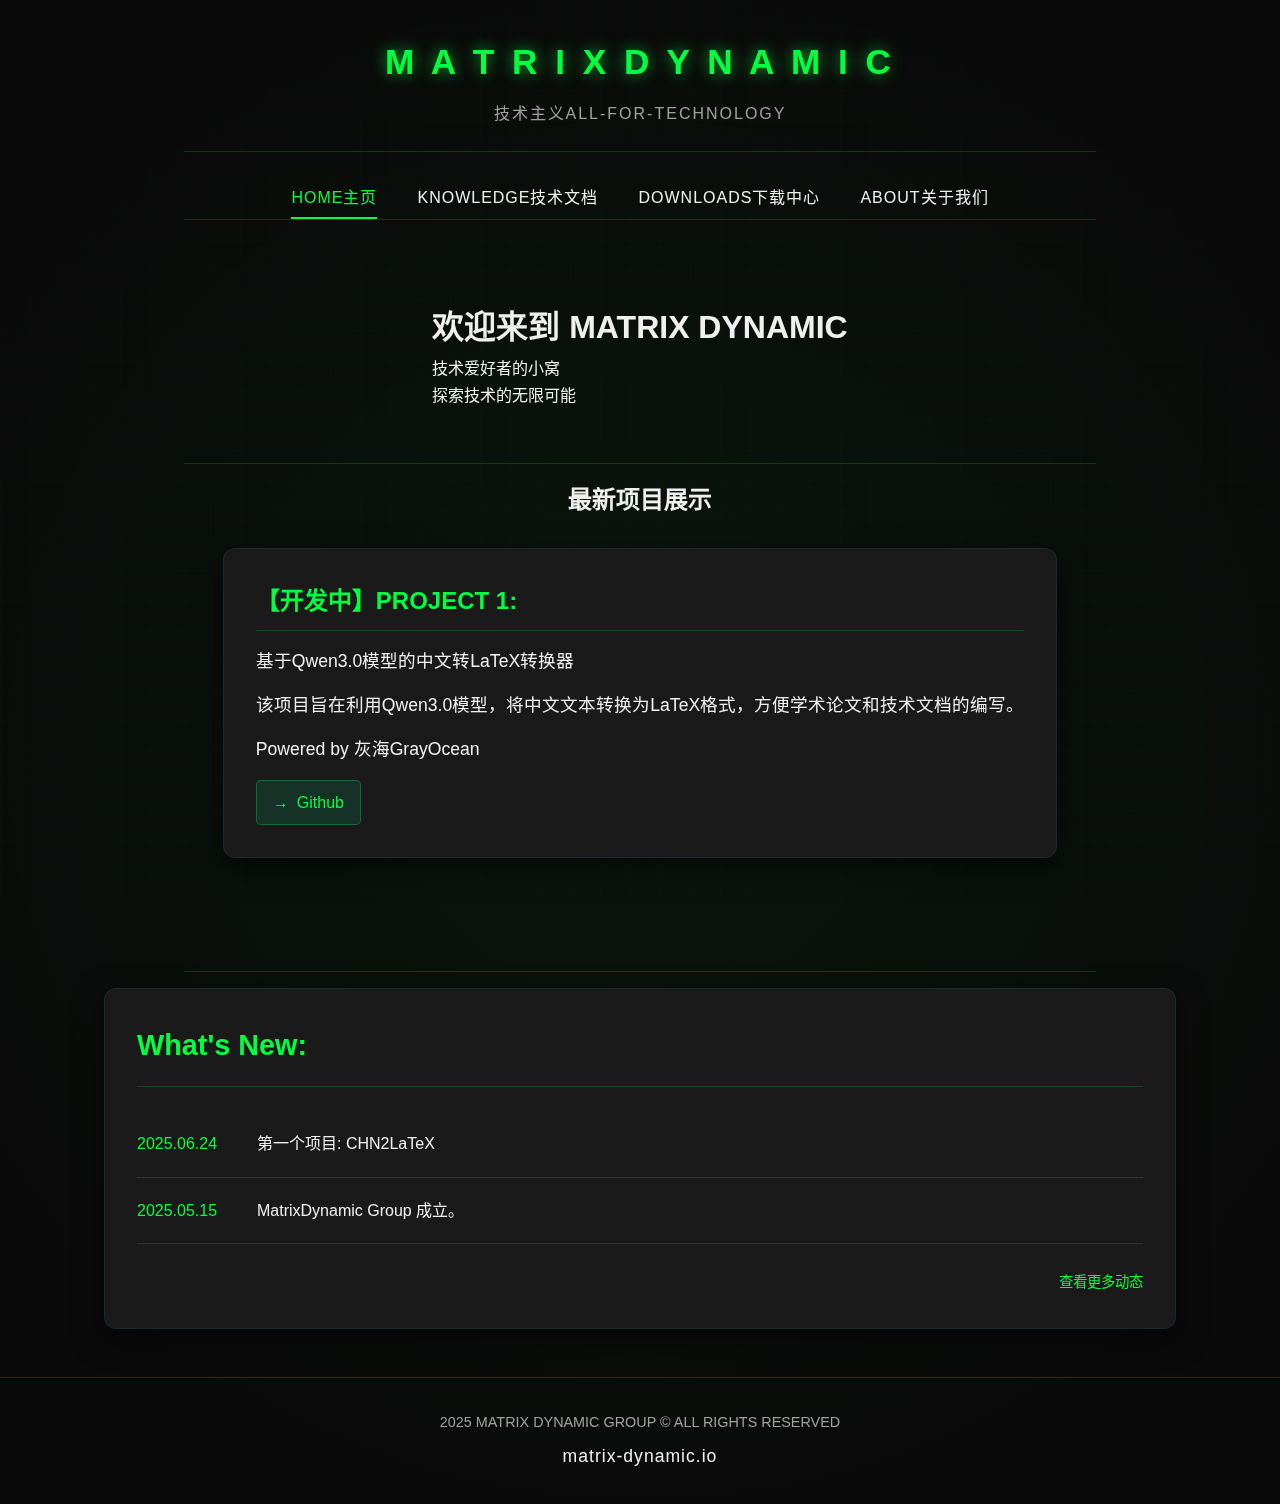
<file: index.html>
<!DOCTYPE html>
<html lang="zh-CN">
<head>
    <meta charset="UTF-8">
    <meta name="viewport" content="width=device-width, initial-scale=1.0">
    <title>MATRIX DYNAMIC</title>
    <link rel="stylesheet" href="css.css">
</head>
<body>
    <!-- 动态网格背景 -->
    <div class="matrix-grid"></div>
    <!-- 头部导航 -->
    <header>
        <div class="site-title">M A T R I X D Y N A M I C</div>
        <div class="site-subtitle">技术主义ALL-FOR-TECHNOLOGY </div>
        <div class="divider"></div>
        <nav class="nav-links">
            <a href="index.html" class="active">HOME主页</a>
            <a href="knowledge.html">KNOWLEDGE技术文档</a>
            <a href="downloads.html">DOWNLOADS下载中心</a>
            <a href="about.html">ABOUT关于我们</a>    
        </nav>            
        <div class="divider"></div>
    </header>
    <!-- 中央内容区域 -->
    <div class="main-content">
        <div class = "main-title">
            <h1>欢迎来到 MATRIX DYNAMIC</h1>
            <p>技术爱好者的小窝</p>
            <p>探索技术的无限可能</p>        
        <br>
        <br>
        </div>
            <div class="divider"></div>
        <div class = "new-projrcts-title">
            <h2>最新项目展示</h2>
        </div>
                    <br>
        <div class="project">
            <h3>【开发中】PROJECT 1: </h3>
            <p>基于Qwen3.0模型的中文转LaTeX转换器</p>
            <p>该项目旨在利用Qwen3.0模型，将中文文本转换为LaTeX格式，方便学术论文和技术文档的编写。</p>
            <p>Powered by 灰海GrayOcean</p>
            
            <a href="https://github.com/GrayOcean0133/CHN2LaTeX"> Github</a>
        </div>
        <br><br><br>
            <div class="divider"></div>
        <!-- 新闻区域 -->
        <div class="news-section">
            <div class="news-title">
                <h2>What's New:</h2>
            </div>
            <ul class="news-list">
                <li class="news-item">
                    <div class="news-date">2025.06.24</div>
                    <div class="news-content">第一个项目: CHN2LaTeX</div>
                <li class="news-item">
                    <div class="news-date">2025.05.15</div>
                    <div class="news-content">MatrixDynamic Group 成立。
                </li>
            </ul>
            
            <div class="past-news">
                <a href="#">查看更多动态</a>
            </div>
        </div>
    </div>
    
    <!-- 页脚 -->
    <footer>
        <div>2025 MATRIX DYNAMIC GROUP © ALL RIGHTS RESERVED</div>
        <span class="site-url">matrix-dynamic.io</span>
    </footer>
</body>
</html>
</file>
<file: css.css>
/* ===== 基础样式 ===== */
:root {
    --primary: #00ff41;      /* 矩阵绿主色调 */
    --dark-bg: #0a0a0a;     /* 深黑色背景 */
    --card-bg: #1a1a1a;     /* 卡片背景 */
    --text-light: #f0f0f0;  /* 浅色文字 */
    --text-gray: #a0a0a0;   /* 灰色文字 */
    --divider: rgba(0, 255, 65, 0.2); /* 分割线颜色 */
}

* {
    margin: 0;
    padding: 0;
    box-sizing: border-box;
    font-family: 'Arial', 'Microsoft YaHei', sans-serif;
}

body {
    background-color: var(--dark-bg);
    color: var(--text-light);
    line-height: 1.7;
    min-height: 100vh;
    overflow-x: hidden;
    background-image: 
        radial-gradient(circle at 50% 50%, rgba(0, 255, 65, 0.05) 0%, transparent 80%);
    position: relative;
}

/* ===== 网格背景 ===== */
.matrix-grid {
    position: fixed;
    top: 0;
    left: 0;
    width: 100%;
    height: 100%;
    background-image: 
        linear-gradient(rgba(0, 255, 65, 0.03) 1px, transparent 1px),
        linear-gradient(90deg, rgba(0, 255, 65, 0.03) 1px, transparent 1px);
    background-size: 30px 30px;
    z-index: -1;
    opacity: 0.5;
}

/* ===== 头部导航 ===== */
header {
    display: flex;
    flex-direction: column;
    align-items: center;
    padding: 2rem 5% 1rem;
    position: relative;
    max-width: 1200px; /* 添加最大宽度限制 */
    margin: 0 auto; /* 居中显示 */
    width: 100%; /* 确保宽度占满 */
}

.site-title {
    font-size: 2.2rem;
    letter-spacing: 4px;
    margin-bottom: 0.5rem;
    color: var(--primary);
    text-shadow: 0 0 15px rgba(0, 255, 65, 0.7);
    font-weight: 600;
    text-align: center;
    width: 100%; /* 确保标题宽度占满 */
    position: relative; /* 添加定位上下文 */
}

.site-subtitle {
    display: fiex;
    color: var(--text-gray);
    font-size: 1rem;
    letter-spacing: 2px;
    margin-bottom: 1.5rem;
    text-align: center;
}

.divider {
    width: 85%;
    height: 1px;
    background: var(--divider);
    margin-bottom: 1rem;
}

.nav-links {
    display: flex;
    gap: 2.5rem;
    margin-top: 0.5rem;
    flex-wrap: wrap;
    justify-content: center;
}

.nav-links a {
    color: var(--text-light);
    text-decoration: none;
    font-weight: 500;
    letter-spacing: 1px;
    font-size: 1rem;
    padding: 0.5rem 0;
    position: relative;
    transition: color 0.3s;
    white-space: nowrap;
}

.nav-links a:hover {
    color: var(--primary);
}

.nav-links a.active {
    color: var(--primary);
}

.nav-links a.active::after {
    content: '';
    position: absolute;
    bottom: 0;
    left: 0;
    width: 100%;
    height: 2px;
    background: var(--primary);
    animation: pulse 1.5s infinite;
}

@keyframes pulse {
    0% { opacity: 0.6; }
    50% { opacity: 1; }
    100% { opacity: 0.6; }
}

/* ===== 主体内容 ===== */
.main-content {
    display: flex;
    flex-direction: column;
    align-items: center;
    padding: 3rem 5%;
    max-width: 1200px;
    margin: 0 auto;
    min-height: 60vh;
}

.section-title {
    color: var(--text-light);
    font-size: 2rem;
    text-align: center;
    margin-bottom: 2.5rem;
    position: relative;
    padding-bottom: 1rem;
}

.section-title::after {
    content: '';
    position: absolute;
    bottom: 0;
    left: 50%;
    transform: translateX(-50%);
    width: 80px;
    height: 2px;
    background: var(--primary);
}

.highlight {
    color: var(--primary);
    font-weight: 600;
}

/* ===== 关于我们卡片 ===== */
.about-section {
    width: 100%;
}

.about-card {
    background: var(--card-bg);
    border-radius: 12px;
    padding: 2.5rem;
    display: grid;
    grid-template-columns: 1fr 2fr;
    gap: 2rem;
    box-shadow: 0 10px 30px rgba(0, 0, 0, 0.5);
    border: 1px solid rgba(0, 200, 255, 0.1);
}

.admin-card {
    display: flex;
    align-items: center;
    justify-content: center;
    background: rgba(0, 20, 40, 0.5);
    border-radius: 10px;
    padding: 1.5rem;
    border: 1px solid var(--divider);
}

.admin-info {
    text-align: center;
}

.admin-title {
    font-size: 1.6rem;
    color: var(--primary);
    margin-bottom: 1.5rem;
    letter-spacing: 1px;
}

.admin-detail {
    font-size: 1.1rem;
    margin-bottom: 0.8rem;
    color: var(--text-gray);
}

.about-text {
    font-size: 1.1rem;
    line-height: 1.8;
}

.about-text p {
    margin-bottom: 1.5rem;
    text-align: justify;
    text-indent: 2em;
}

/* ===== 新闻区域 ===== */
.news-section {
    width: 100%;
    background: var(--card-bg);
    border-radius: 12px;
    padding: 2rem;
    box-shadow: 0 10px 30px rgba(0, 0, 0, 0.5);
    border: 1px solid rgba(0, 200, 255, 0.1);
}

.news-title {
    margin-bottom: 1.5rem;
    padding-bottom: 1rem;
    border-bottom: 1px solid var(--divider);
}

.news-title h2 {
    color: var(--primary);
    font-size: 1.8rem;
}

.news-list {
    list-style: none;
}

.news-item {
    padding: 1.2rem 0;
    border-bottom: 1px solid rgba(255,255,255,0.1);
    display: flex;
}

.news-date {
    color: var(--primary);
    min-width: 120px;
    font-weight: 500;
}

.news-content {
    flex: 1;
}

.past-news {
    margin-top: 1.5rem;
    text-align: right;
}

.past-news a {
    color: var(--primary);
    text-decoration: none;
    font-size: 0.9rem;
    transition: opacity 0.3s;
}

.past-news a:hover {
    opacity: 0.8;
}

/* ===== 内容容器 ===== */
.content-container {
    width: 100%;
    background: var(--card-bg);
    border-radius: 12px;
    padding: 2.5rem;
    box-shadow: 0 10px 30px rgba(0, 0, 0, 0.5);
    border: 1px solid rgba(0, 200, 255, 0.1);
}

/* ===== 页脚 ===== */
footer {
    text-align: center;
    padding: 2rem 5%;
    color: var(--text-gray);
    font-size: 0.9rem;
    border-top: 1px solid var(--divider);
    display: flex;
    flex-direction: column;
    gap: 0.5rem;
}

.copyright {
    order: 2;
}

.site-url {
    color: var(--text-light);
    font-size: 1.1rem;
    letter-spacing: 1px;
    order: 1;
}

/* ===== 响应式设计 ===== */
@media (max-width: 900px) {
    .about-card {
        grid-template-columns: 1fr;
    }
    
    .nav-links {
        gap: 1.8rem;
    }
    
    .main-content {
        padding: 2rem 5%;
    }
}

@media (max-width: 768px) {
    .site-title {
        font-size: 1.8rem;
    }
    
    .nav-links {
        gap: 1.2rem;
    }
    
    .section-title {
        font-size: 1.7rem;
    }
    
    .admin-card {
        padding: 1rem;
    }
    
    .about-card,
    .content-container,
    .news-section {
        padding: 1.8rem;
    }
    
    .news-item {
        flex-direction: column;
        gap: 0.5rem;
    }
}

@media (max-width: 480px) {
    .site-title {
        font-size: 1.5rem;
    }
    
    .nav-links {
        gap: 1rem;
        font-size: 0.9rem;
    }
    
    .section-title {
        font-size: 1.5rem;
    }
    
    .about-card,
    .content-container,
    .news-section {
        padding: 1.2rem;
    }
    
    footer {
        padding: 1.5rem 5%;
    }
}
    /* ===== 项目卡片样式 ===== */
.project {
    width: auto; /* 卡片宽度占满容器 */
    background: var(--card-bg); /* 使用卡片背景色 */
    border-radius: 12px; /* 圆角效果 */
    padding: 2rem; /* 内边距 */
    margin-bottom: 2rem; /* 卡片间距 */
    box-shadow: 0 10px 30px rgba(0, 0, 0, 0.5); /* 阴影效果 */
    border: 1px solid rgba(0, 200, 255, 0.1); /* 霓虹绿边框 */
    transition: transform 0.3s ease, box-shadow 0.3s ease; /* 平滑过渡效果 */
}

.project:hover {
    transform: translateY(-5px); /* 悬停时轻微上浮 */
    box-shadow: 0 15px 35px rgba(0, 255, 100, 0.3); /* 增强悬停阴影效果 */
    border-color: rgba(0, 255, 100, 0.3); /* 悬停时边框变亮 */
}

.project h3 {
    color: var(--primary); /* 主色调标题 */
    font-size: 1.5rem; /* 标题大小 */
    margin-bottom: 1rem; /* 标题下边距 */
    border-bottom: 1px solid var(--divider); /* 标题下划线 */
    padding-bottom: 0.5rem; /* 标题与下划线间距 */
}

.project p {
    font-size: 1.1rem; /* 正文字号 */
    line-height: 1.6; /* 行高 */
    margin-bottom: 1rem; /* 段落间距 */
    color: var(--text-light); /* 文字颜色 */
}

.project a {
    display: inline-flex; /* 内联弹性布局 */
    align-items: center; /* 垂直居中 */
    color: var(--primary); /* 链接颜色 */
    text-decoration: none; /* 无下划线 */
    font-weight: 500; /* 字体粗细 */
    padding: 0.5rem 1rem; /* 内边距 */
    background: rgba(0, 180, 100, 0.15); /* 背景色 */
    border-radius: 5px; /* 圆角 */
    transition: all 0.3s; /* 过渡效果 */
    border: 1px solid rgba(0, 255, 100, 0.3); /* 边框 */
}

.project a:hover {
    background: rgba(0, 220, 150, 0.25); /* 悬停背景 */
    box-shadow: 0 0 10px rgba(0, 255, 150, 0.3); /* 悬停发光效果 */
}

.project a::before {
    content: "→"; /* 箭头图标 */
    margin-right: 8px; /* 图标与文字间距 */
    display: inline-block; /* 行内块元素 */
    transition: transform 0.3s; /* 过渡效果 */
}

.project a:hover::before {
    transform: translateX(3px); /* 悬停时箭头移动 */
}

/* ===== 响应式调整 ===== */
@media (max-width: 768px) {
    .project {
        padding: 1.5rem; /* 移动端内边距调整 */
    }
    
    .project h3 {
        font-size: 1.3rem; /* 移动端标题大小 */
    }
    
    .project p {
        font-size: 1rem; /* 移动端正文字号 */
    }
}

@media (max-width: 480px) {
    .project {
        padding: 1.2rem; /* 小屏幕内边距调整 */
    }
    
    .project h3 {
        font-size: 1.2rem; /* 小屏幕标题大小 */
    }
}
</file>
